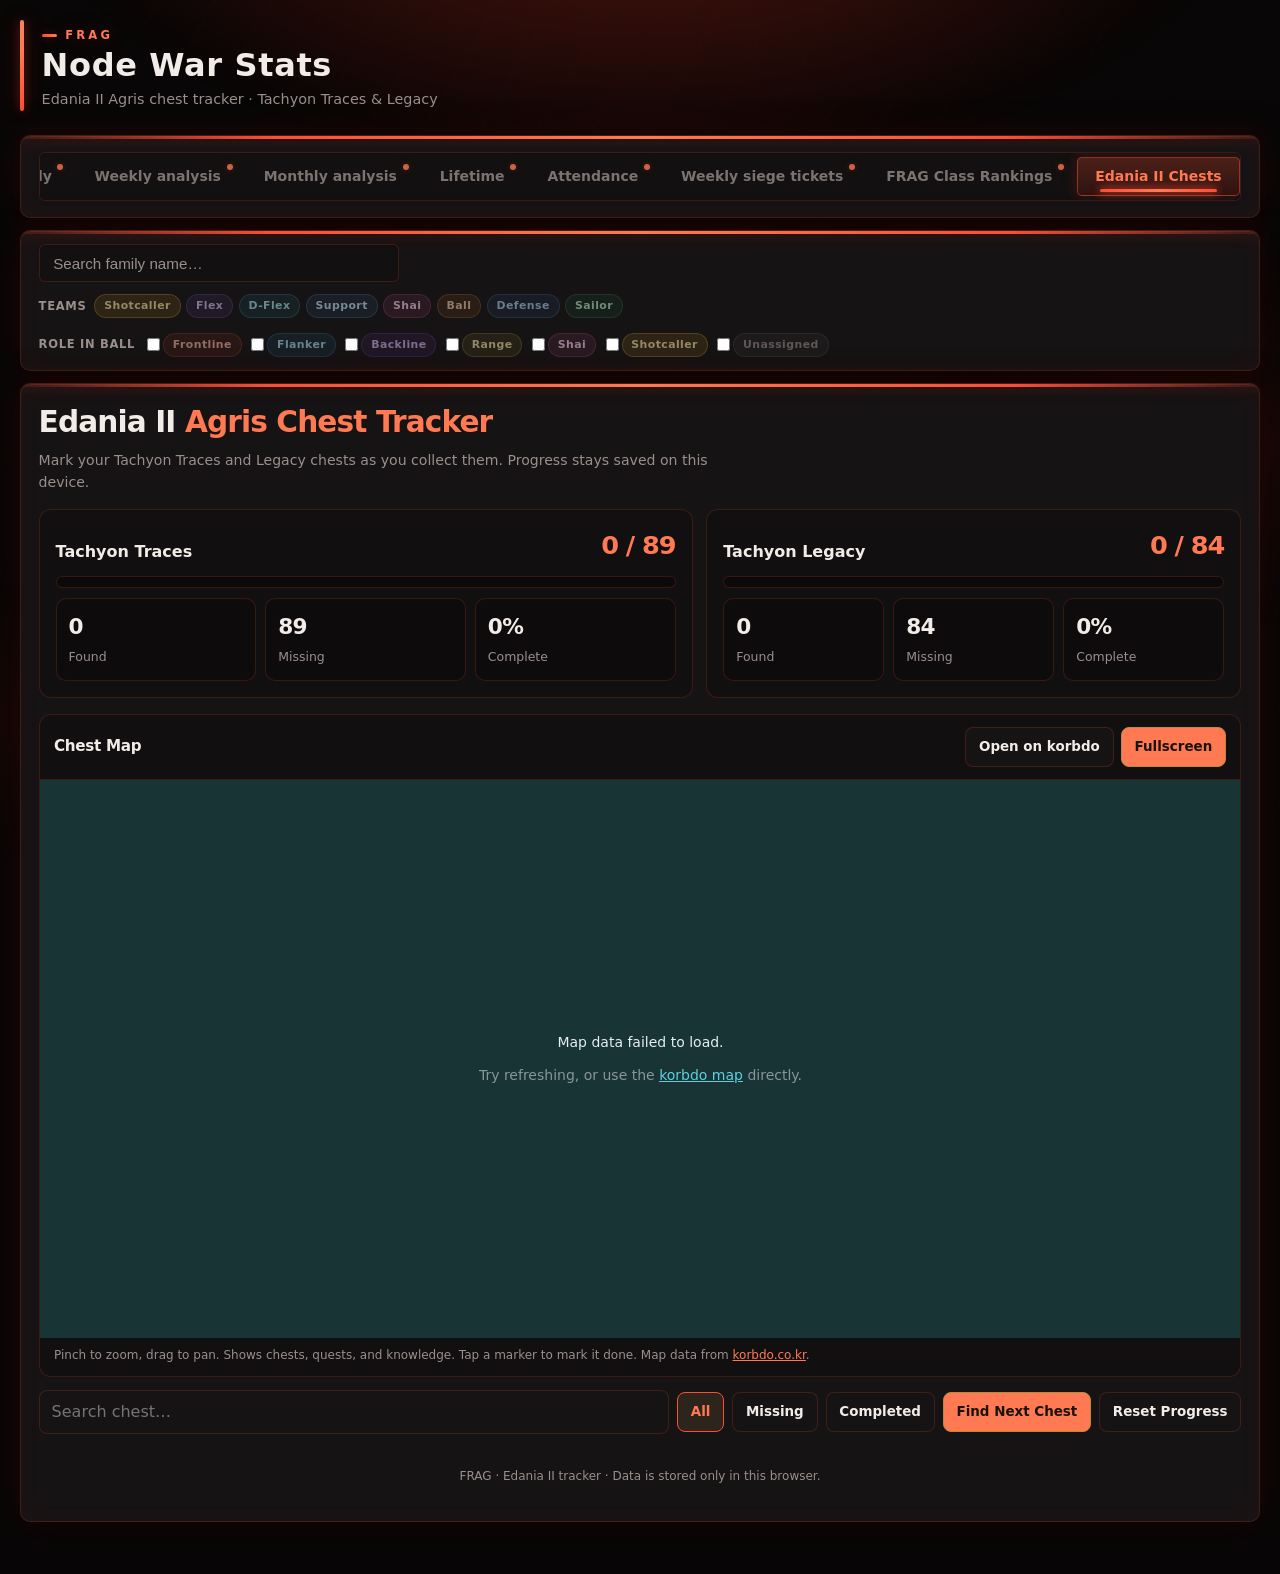
<file: index.html>
<!DOCTYPE html>
<html lang="en">
  <head>
    <meta charset="utf-8" />
    <meta name="viewport" content="width=device-width, initial-scale=1" />
    <title>FRAG · Node War Stats</title>
    <link rel="stylesheet" href="styles.css?v=20261004a" />
  </head>
  <body>
    <div class="bg-pattern" aria-hidden="true"></div>
    <div class="led-ambient" aria-hidden="true"></div>

    <div class="wrap">
      <header class="site-header">
        <div class="brand">
          <div class="led-bar led-bar--brand" aria-hidden="true"></div>
          <div class="brand-text">
            <p class="brand-tag"><span class="brand-tag-led" aria-hidden="true"></span>FRAG</p>
            <h1>Node War Stats</h1>
            <p class="meta" id="header-meta">Node war result</p>
            <button type="button" id="site-auth-lock" class="site-auth-lock" hidden>Lock stats</button>
          </div>
        </div>
      </header>

      <div id="site-auth-gate" class="site-auth-gate" hidden>
        <div class="site-auth-card" role="dialog" aria-modal="true" aria-labelledby="site-auth-title">
          <div class="led-bar led-bar--brand site-auth-led" aria-hidden="true"></div>
          <h2 id="site-auth-title" class="site-auth-title">Members only</h2>
          <p class="site-auth-sub">Enter the guild password to view node war stats and rankings.</p>
          <form id="site-auth-form" class="site-auth-form">
            <label class="site-auth-label" for="site-auth-input">Password</label>
            <input
              id="site-auth-input"
              class="site-auth-input"
              type="password"
              autocomplete="current-password"
              required
            />
            <label class="site-auth-remember">
              <input id="site-auth-remember" type="checkbox" />
              Remember on this device
            </label>
            <p id="site-auth-error" class="site-auth-error" hidden>Incorrect password. Try again.</p>
            <div class="site-auth-actions">
              <button type="submit" class="site-auth-btn site-auth-btn--primary">Unlock stats</button>
              <button type="button" class="site-auth-btn" id="site-auth-back">Back to chest tracker</button>
            </div>
          </form>
        </div>
      </div>

      <section class="panel panel--controls" aria-label="View and period">
        <div class="tabs" role="tablist" aria-label="View mode">
          <button type="button" class="tab tab--active" data-view="daily" role="tab" aria-selected="true">
            Daily
          </button>
          <button type="button" class="tab" data-view="weekly" role="tab" aria-selected="false">
            Weekly
          </button>
          <button type="button" class="tab" data-view="monthly" role="tab" aria-selected="false">
            Monthly
          </button>
          <button type="button" class="tab" data-view="weekly-analysis" role="tab" aria-selected="false">
            Weekly analysis
          </button>
          <button type="button" class="tab" data-view="monthly-analysis" role="tab" aria-selected="false">
            Monthly analysis
          </button>
          <button type="button" class="tab" data-view="lifetime" role="tab" aria-selected="false">
            Lifetime
          </button>
          <button type="button" class="tab" data-view="attendance" role="tab" aria-selected="false">
            Attendance
          </button>
          <button type="button" class="tab" data-view="siege-tickets" role="tab" aria-selected="false">
            Weekly siege tickets
          </button>
          <button type="button" class="tab" data-view="class-rankings" role="tab" aria-selected="false">
            FRAG Class Rankings
          </button>
          <button type="button" class="tab" data-view="edania-chests" role="tab" aria-selected="false">
            Edania II Chests
          </button>
          <button type="button" class="tab" data-view="bingo-book" role="tab" aria-selected="false">
            Bingo Book
          </button>
        </div>

        <div id="scope-row" class="scope-row">
          <div id="date-field" class="field">
            <label for="date-select">War date</label>
            <select id="date-select"></select>
          </div>
          <div id="week-field" class="field" hidden>
            <label for="week-select">Week (Sun–Sat)</label>
            <select id="week-select"></select>
          </div>
          <div id="month-field" class="field" hidden>
            <label for="month-select">Month</label>
            <select id="month-select"></select>
          </div>
        </div>
      </section>

      <section id="toolbar-panel" class="panel panel--toolbar" aria-label="Filters">
        <label class="search" for="search">
          <span class="visually-hidden">Filter by family name</span>
          <input
            type="search"
            id="search"
            placeholder="Search family name…"
            autocomplete="off"
          />
        </label>
        <span id="count" class="count"></span>
        <div id="team-filters" class="team-filters" role="group" aria-label="Filter by team"></div>
        <div id="ball-role-filters" class="team-filters ball-role-filters" role="group" aria-label="Filter by Role in Ball"></div>
      </section>

      <div id="attendance-panel" class="attendance-panel panel" hidden></div>

      <section id="mvp-section" class="mvp-section panel" hidden aria-label="Monthly MVP awards">
        <div class="mvp-dual">
          <article class="mvp-pane mvp-pane--combat" aria-labelledby="mvp-heading">
            <div class="mvp-head">
              <h2 id="mvp-heading" class="mvp-title">Monthly MVP</h2>
            </div>
            <div class="mvp-winner" id="mvp-winner"></div>
            <dl id="mvp-breakdown" class="mvp-breakdown"></dl>
            <ol id="mvp-leaderboard" class="mvp-leaderboard" aria-label="MVP score rankings"></ol>
          </article>

          <article class="mvp-pane mvp-pane--healer" aria-labelledby="healer-mvp-heading">
            <div class="mvp-head">
              <h2 id="healer-mvp-heading" class="mvp-title">Healer MVP</h2>
            </div>
            <div class="mvp-winner" id="healer-mvp-winner"></div>
            <dl id="healer-mvp-breakdown" class="mvp-breakdown"></dl>
            <ol id="healer-mvp-leaderboard" class="mvp-leaderboard" aria-label="Healer MVP score rankings"></ol>
          </article>
        </div>
      </section>

      <section id="war-analysis-panel" class="war-analysis-section panel" hidden aria-labelledby="war-analysis-heading">
        <div class="mvp-head war-analysis-head">
          <div class="war-analysis-head-text">
            <h2 id="war-analysis-heading" class="mvp-title">War performance analysis</h2>
            <p id="war-analysis-sub" class="mvp-sub">
              MVP-weighted scores from period totals. Top half = high performers; bottom half = low performers.
            </p>
          </div>
          <button type="button" id="war-analysis-download" class="war-analysis-download">
            Download PDF
          </button>
        </div>
        <dl id="war-analysis-formula" class="mvp-breakdown"></dl>
        <p id="war-analysis-summary" class="war-analysis-summary"></p>
        <p id="war-analysis-prior-mvps" class="war-analysis-prior-mvps" hidden></p>
        <div id="war-analysis-no-shows" class="war-analysis-no-shows" hidden></div>
      </section>

      <div id="siege-tickets-panel" class="siege-tickets-panel panel" hidden aria-label="Weekly siege tickets"></div>

      <section id="class-rankings-panel" class="class-rankings-panel panel" hidden aria-label="FRAG Class Rankings">
        <div class="cr-head">
          <div class="cr-title-row">
            <h2 class="cr-title">FRAG <strong>Class Rankings</strong></h2>
            <span id="cr-credit" class="cr-credit"></span>
          </div>
          <p class="cr-sub">7 tiers · 5-star difficulty · Drag &amp; drop</p>
          <div class="cr-controls">
            <input id="cr-search" type="search" placeholder="Search class/spec…" autocomplete="off" />
            <select id="cr-mode"></select>
            <select id="cr-spec-filter">
              <option>All Specs</option>
              <option>Succession</option>
              <option>Awakening</option>
              <option>Ascension</option>
            </select>
            <button type="button" id="cr-add">+ Add Spec</button>
            <button type="button" id="cr-download">Download PDF</button>
            <button type="button" id="cr-import-btn">Import</button>
            <input id="cr-import" hidden type="file" accept=".json" />
          </div>
        </div>
        <section class="cr-pool-section" aria-label="All classes">
          <div class="cr-pool-head">
            <h3 class="cr-pool-title">All classes</h3>
            <p class="cr-pool-sub">Drag specs into a tier below · scroll to browse</p>
            <span id="cr-pool-count" class="cr-pool-count"></span>
          </div>
          <div id="cr-pool" class="cr-pool" data-tier="Unranked"></div>
        </section>
        <div id="cr-board" class="cr-board"></div>

        <div id="cr-modal" class="cr-modal" aria-hidden="true">
          <div id="cr-modal-backdrop" class="cr-modal-backdrop"></div>
          <div class="cr-modal-box" role="dialog" aria-modal="true" aria-labelledby="cr-modal-title">
            <h2 id="cr-modal-title">Edit Spec</h2>
            <div class="cr-modal-grid">
              <label>Class<input id="cr-fc" /></label>
              <label>Spec
                <select id="cr-fs"></select>
              </label>
            </div>
            <label>Official image URL (optional)
              <input id="cr-fi" placeholder="Direct official image URL" />
            </label>
            <p class="cr-modal-note">The card will use a generated placeholder until a direct artwork URL is supplied. Official class-page links are included on every card.</p>
            <div class="cr-modal-grid">
              <label>Mode
                <select id="cr-fm"></select>
              </label>
              <label>Difficulty 0–5<input id="cr-fd" type="number" min="0" max="5" /></label>
            </div>
            <label>Roles<input id="cr-fr" placeholder="Frontline, Flex, Defense, Cannon" /></label>
            <label>Notes<textarea id="cr-fn" rows="3"></textarea></label>
            <h3>Performance scores</h3>
            <div id="cr-scores" class="cr-modal-grid"></div>
            <div class="cr-modal-actions">
              <button type="button" class="cr-btn-primary" id="cr-save">Save</button>
              <button type="button" class="cr-btn-secondary" id="cr-cancel">Cancel</button>
            </div>
          </div>
        </div>
      </section>

      <section id="edania-chests-panel" class="edania-chests-panel panel" hidden aria-label="Edania II chest tracker">
        <div class="ect-head">
          <h2 class="ect-title">Edania II <strong>Agris Chest Tracker</strong></h2>
          <p class="ect-sub">Mark your Tachyon Traces and Legacy chests as you collect them. Progress stays saved on this device.</p>
        </div>
        <section class="ect-dashboard" aria-label="Collection progress">
          <div class="ect-panel">
            <div class="ect-progress-label">
              <span>Tachyon Traces</span>
              <strong id="ect-trace-progress">0 / 89</strong>
            </div>
            <div class="ect-bar"><div class="ect-fill ect-fill--trace" id="ect-trace-fill"></div></div>
            <div class="ect-statgrid ect-statgrid--compact">
              <div class="ect-stat"><b id="ect-trace-found">0</b><small>Found</small></div>
              <div class="ect-stat"><b id="ect-trace-missing">89</b><small>Missing</small></div>
              <div class="ect-stat"><b id="ect-trace-percent">0%</b><small>Complete</small></div>
            </div>
          </div>
          <div class="ect-panel">
            <div class="ect-progress-label">
              <span>Tachyon Legacy</span>
              <strong id="ect-legacy-progress">0 / 84</strong>
            </div>
            <div class="ect-bar"><div class="ect-fill ect-fill--legacy" id="ect-legacy-fill"></div></div>
            <div class="ect-statgrid ect-statgrid--compact">
              <div class="ect-stat"><b id="ect-legacy-found">0</b><small>Found</small></div>
              <div class="ect-stat"><b id="ect-legacy-missing">84</b><small>Missing</small></div>
              <div class="ect-stat"><b id="ect-legacy-percent">0%</b><small>Complete</small></div>
            </div>
          </div>
        </section>
        <section class="ect-map-wrap" aria-label="Edania II chest map">
          <div class="ect-map-head">
            <h3 class="ect-map-title">Chest Map</h3>
            <div class="ect-map-actions">
              <a class="ect-btn" href="https://www.korbdo.co.kr/#tachyon" target="_blank" rel="noopener">Open on korbdo</a>
              <button type="button" class="ect-btn ect-btn--gold" id="ect-map-fullscreen">Fullscreen</button>
            </div>
          </div>
          <iframe
            id="ect-map-frame"
            class="ect-map-frame"
            title="Edania II chest map"
            src="edania-map.html?v=20260920c"
            allow="fullscreen"
            referrerpolicy="no-referrer-when-downgrade"
          ></iframe>
          <p class="ect-map-note">Pinch to zoom, drag to pan. Shows chests, quests, and knowledge. Tap a marker to mark it done. Map data from <a href="https://www.korbdo.co.kr/#tachyon" target="_blank" rel="noopener">korbdo.co.kr</a>.</p>
        </section>
        <div class="ect-controls">
          <input id="ect-search" type="search" placeholder="Search chest…" autocomplete="off" />
          <button type="button" class="ect-btn ect-filter ect-filter--active" data-filter="all">All</button>
          <button type="button" class="ect-btn ect-filter" data-filter="missing">Missing</button>
          <button type="button" class="ect-btn ect-filter" data-filter="done">Completed</button>
          <button type="button" class="ect-btn ect-btn--gold" id="ect-next">Find Next Chest</button>
          <button type="button" class="ect-btn" id="ect-reset">Reset Progress</button>
        </div>
        <section id="ect-cards" class="ect-cards" aria-label="Chest cards"></section>
        <p class="ect-foot">FRAG · Edania II tracker · Data is stored only in this browser.</p>
      </section>

      <section id="bingo-book-panel" class="bingo-book-panel panel" hidden aria-label="FRAG Bingo Book blacklist ledger"></section>

      <div id="stats-table-panel" class="table-scroll panel panel--table" role="region" aria-label="Node war statistics table">
        <table>
          <thead>
            <tr id="thead"></tr>
          </thead>
          <tbody id="tbody"></tbody>
          <tfoot id="tfoot"></tfoot>
        </table>
      </div>
    </div>

    <script src="site-auth.js?v=20260903c"></script>
    <script src="guild.js?v=20260920c"></script>
    <script src="data.js"></script>
    <script src="siege-tickets.js"></script>
    <script src="class-rankings-data.js"></script>
    <script src="class-rankings.js?v=20260826a"></script>
    <script src="edania-chests.js?v=20260902j"></script>
    <script src="bingo-book-data.js"></script>
    <script src="bingo-book.js?v=20260916a"></script>
    <script src="app.js?v=20261004a"></script>
  </body>
</html>
</file>
<file: styles.css>
:root {
  --bg: #080606;
  --bg-elevated: #121010;
  --surface: #161314;
  --surface-hover: #1e1919;
  --border: rgba(255, 80, 50, 0.18);
  --border-strong: rgba(255, 90, 55, 0.45);
  --text: #f2ece8;
  --muted: #9a8f8c;
  --accent: #ff4d35;
  --accent-bright: #ff7a52;
  --accent-glow: rgba(255, 70, 40, 0.35);
  --accent-dim: rgba(255, 60, 40, 0.12);
  --accent-dim-strong: rgba(255, 60, 40, 0.22);
  --thead-bg: #1a1414;
  --sticky-col-body: #161314;
  --sticky-col-body-alt: #191515;
  --sticky-col-hover: #221a1a;
  --font: "Segoe UI", system-ui, -apple-system, BlinkMacSystemFont, sans-serif;
  --mono: ui-monospace, "SF Mono", "Cascadia Code", Menlo, monospace;
  --radius: 10px;
  --radius-sm: 6px;
  --shadow: 0 12px 40px rgba(0, 0, 0, 0.55);
  --shadow-glow: 0 0 32px rgba(255, 50, 30, 0.12);
  --led-bar-pulse: 2.4s;
}

@keyframes led-bar-pulse {
  0%,
  100% {
    opacity: 0.5;
    box-shadow:
      0 0 6px rgba(255, 50, 30, 0.25),
      0 0 14px rgba(255, 50, 30, 0.12);
  }
  50% {
    opacity: 1;
    box-shadow:
      0 0 4px #fff,
      0 0 12px var(--accent-bright),
      0 0 22px var(--accent),
      0 0 36px var(--accent-glow);
  }
}

@keyframes ambient-pulse {
  0%,
  100% {
    opacity: 0.35;
  }
  50% {
    opacity: 0.65;
  }
}


*,
*::before,
*::after {
  box-sizing: border-box;
}

body {
  margin: 0;
  min-height: 100vh;
  font-family: var(--font);
  background: var(--bg);
  color: var(--text);
  line-height: 1.5;
  -webkit-font-smoothing: antialiased;
}

.visually-hidden {
  position: absolute;
  width: 1px;
  height: 1px;
  padding: 0;
  margin: -1px;
  overflow: hidden;
  clip: rect(0, 0, 0, 0);
  white-space: nowrap;
  border: 0;
}

.bg-pattern {
  position: fixed;
  inset: 0;
  pointer-events: none;
  z-index: 0;
  background:
    radial-gradient(ellipse 80% 50% at 50% -10%, rgba(255, 55, 30, 0.14) 0%, transparent 55%),
    radial-gradient(ellipse 60% 40% at 100% 50%, rgba(255, 40, 20, 0.06) 0%, transparent 50%),
    radial-gradient(ellipse 50% 35% at 0% 80%, rgba(255, 50, 30, 0.05) 0%, transparent 45%),
    repeating-linear-gradient(
      -60deg,
      transparent,
      transparent 48px,
      rgba(255, 60, 40, 0.02) 48px,
      rgba(255, 60, 40, 0.02) 49px
    );
}

.bg-pattern::after {
  content: "";
  position: absolute;
  inset: 0;
  opacity: 0.35;
  background-image: url("data:image/svg+xml,%3Csvg xmlns='http://www.w3.org/2000/svg' width='24' height='24'%3E%3Cpath fill='%23ff4020' fill-opacity='0.15' d='M12 2v4M12 18v4M2 12h4M18 12h4'/%3E%3C/svg%3E");
  background-size: 48px 48px;
}

.led-ambient {
  position: fixed;
  inset: -20%;
  pointer-events: none;
  z-index: 0;
  background: radial-gradient(
    ellipse 55% 45% at 50% 0%,
    rgba(255, 55, 35, 0.18) 0%,
    transparent 65%
  );
  animation: ambient-pulse 5s ease-in-out infinite;
}

/* LED bars */
.led-bar {
  display: block;
  flex-shrink: 0;
  border-radius: 2px;
  background: linear-gradient(
    180deg,
    rgba(255, 140, 100, 0.95) 0%,
    var(--accent-bright) 35%,
    var(--accent) 100%
  );
  box-shadow:
    0 0 10px var(--accent-glow),
    0 0 20px rgba(255, 50, 30, 0.35);
  animation: led-bar-pulse var(--led-bar-pulse) ease-in-out infinite;
  will-change: opacity, box-shadow;
}

.led-bar--brand {
  width: 4px;
  align-self: stretch;
  min-height: 4.25rem;
}

.wrap {
  position: relative;
  z-index: 1;
  max-width: 1320px;
  margin: 0 auto;
  padding: 1.25rem 1.25rem 2.5rem;
}

/* Header */
.site-header {
  margin-bottom: 1.5rem;
}

.brand {
  display: flex;
  align-items: flex-start;
  gap: 1.1rem;
}

.brand-text {
  min-width: 0;
}

.brand-tag {
  display: inline-flex;
  align-items: center;
  gap: 0.5rem;
  margin: 0;
  font-size: 0.72rem;
  font-weight: 800;
  letter-spacing: 0.28em;
  text-transform: uppercase;
  color: var(--accent-bright);
  text-shadow: 0 0 20px var(--accent-glow);
}

.brand-tag-led {
  width: 1.35em;
  height: 3px;
  border-radius: 2px;
  flex-shrink: 0;
  background: linear-gradient(90deg, var(--accent), var(--accent-bright));
  box-shadow: 0 0 10px var(--accent-glow);
  animation: led-bar-pulse 2.8s ease-in-out infinite;
}

.brand-text h1 {
  margin: 0.15rem 0 0;
  font-size: clamp(1.5rem, 4vw, 2rem);
  font-weight: 700;
  letter-spacing: 0.02em;
  line-height: 1.15;
  color: var(--text);
}

.brand-text .meta {
  margin: 0.35rem 0 0;
  font-size: 0.9rem;
  color: var(--muted);
}

.site-auth-lock {
  margin-top: 0.55rem;
  padding: 0.35rem 0.7rem;
  border-radius: 6px;
  border: 1px solid var(--border);
  background: rgba(0, 0, 0, 0.2);
  color: var(--muted);
  font: inherit;
  font-size: 0.78rem;
  font-weight: 600;
  cursor: pointer;
}

.site-auth-lock:hover {
  color: var(--text);
  border-color: var(--border-strong);
}

body.site-auth-open {
  overflow: hidden;
}

.site-auth-gate {
  position: fixed;
  inset: 0;
  z-index: 1200;
  display: grid;
  place-items: center;
  padding: 1.25rem;
  background: rgba(4, 3, 3, 0.82);
  backdrop-filter: blur(6px);
}

.site-auth-gate[hidden] {
  display: none !important;
}

.site-auth-card {
  width: min(100%, 420px);
  background: var(--surface);
  border: 1px solid var(--border-strong);
  border-radius: var(--radius);
  box-shadow: var(--shadow), var(--shadow-glow);
  padding: 1.25rem 1.35rem 1.35rem;
}

.site-auth-led {
  margin: -1.25rem -1.35rem 1rem;
  width: calc(100% + 2.7rem);
  height: 3px;
  border-radius: var(--radius) var(--radius) 0 0;
}

.site-auth-title {
  margin: 0;
  font-size: 1.35rem;
  letter-spacing: -0.02em;
}

.site-auth-sub {
  margin: 0.45rem 0 1rem;
  color: var(--muted);
  font-size: 0.9rem;
}

.site-auth-form {
  display: grid;
  gap: 0.65rem;
}

.site-auth-label {
  font-size: 0.82rem;
  font-weight: 700;
  color: var(--muted);
}

.site-auth-input {
  width: 100%;
  padding: 0.65rem 0.75rem;
  border-radius: 8px;
  border: 1px solid var(--border);
  background: rgba(0, 0, 0, 0.25);
  color: var(--text);
  font: inherit;
}

.site-auth-input:focus {
  outline: none;
  border-color: var(--border-strong);
  box-shadow: 0 0 0 2px var(--accent-dim);
}

.site-auth-remember {
  display: flex;
  align-items: center;
  gap: 0.45rem;
  font-size: 0.82rem;
  color: var(--muted);
}

.site-auth-error {
  margin: 0;
  color: #ff8f8f;
  font-size: 0.82rem;
}

.site-auth-actions {
  display: grid;
  gap: 0.5rem;
  margin-top: 0.25rem;
}

.site-auth-btn {
  width: 100%;
  padding: 0.65rem 0.85rem;
  border-radius: 8px;
  border: 1px solid var(--border);
  background: rgba(0, 0, 0, 0.2);
  color: var(--text);
  font: inherit;
  font-size: 0.88rem;
  font-weight: 700;
  cursor: pointer;
}

.site-auth-btn:hover {
  border-color: var(--border-strong);
}

.site-auth-btn--primary {
  border-color: var(--border-strong);
  background: linear-gradient(180deg, rgba(255, 80, 50, 0.28), rgba(255, 50, 30, 0.14));
  color: var(--accent-bright);
}

/* Panels */
.panel {
  position: relative;
  overflow: hidden;
  background: var(--surface);
  border: 1px solid var(--border);
  border-radius: var(--radius);
  box-shadow: var(--shadow), var(--shadow-glow);
}

.panel::before {
  content: "";
  position: absolute;
  top: 0;
  left: 0;
  right: 0;
  height: 3px;
  pointer-events: none;
  z-index: 2;
  border-radius: var(--radius) var(--radius) 0 0;
  background: linear-gradient(
    90deg,
    rgba(255, 60, 40, 0.15) 0%,
    var(--accent) 20%,
    var(--accent-bright) 50%,
    var(--accent) 80%,
    rgba(255, 60, 40, 0.15) 100%
  );
  box-shadow: 0 0 14px rgba(255, 50, 30, 0.35);
  animation: led-bar-pulse 2.2s ease-in-out infinite;
}

.panel::after {
  content: "";
  position: absolute;
  inset: 0;
  pointer-events: none;
  z-index: 1;
  border-radius: inherit;
  box-shadow:
    inset 0 1px 0 rgba(255, 120, 80, 0.12),
    inset 0 0 24px rgba(255, 50, 30, 0.04);
  animation: ambient-pulse 4s ease-in-out infinite;
}

.panel--controls {
  display: flex;
  flex-direction: column;
  gap: 1rem;
  padding: 1rem 1.1rem;
  margin-bottom: 0.75rem;
  min-width: 0;
}

.panel--toolbar {
  display: flex;
  flex-wrap: wrap;
  align-items: center;
  gap: 0.75rem 1rem;
  padding: 0.85rem 1.1rem;
  margin-bottom: 0.75rem;
}

.panel--table {
  padding: 0;
  overflow: hidden;
}

/* Tabs */
.tabs {
  display: flex;
  flex-wrap: nowrap;
  gap: 0.35rem;
  padding: 0.25rem;
  background: var(--bg-elevated);
  border-radius: var(--radius-sm);
  border: 1px solid var(--border);
  max-width: 100%;
  overflow-x: auto;
  overflow-y: hidden;
  -webkit-overflow-scrolling: touch;
  scrollbar-width: thin;
  scrollbar-color: rgba(255, 122, 82, 0.45) transparent;
}

.tabs::-webkit-scrollbar {
  height: 6px;
}

.tabs::-webkit-scrollbar-thumb {
  background: rgba(255, 122, 82, 0.45);
  border-radius: 999px;
}

.tab {
  position: relative;
  cursor: pointer;
  font: inherit;
  font-size: 0.875rem;
  font-weight: 600;
  padding: 0.5rem 1.1rem;
  border-radius: 5px;
  border: 1px solid transparent;
  background: transparent;
  color: var(--muted);
  transition: color 0.15s, background 0.15s, border-color 0.15s, box-shadow 0.15s;
  flex: 0 0 auto;
  white-space: nowrap;
}

.tab:hover {
  color: var(--text);
  background: rgba(255, 255, 255, 0.04);
}

.tab--active {
  position: relative;
  background: linear-gradient(180deg, rgba(255, 80, 50, 0.25) 0%, rgba(255, 50, 30, 0.12) 100%);
  border-color: var(--border-strong);
  color: var(--accent-bright);
  box-shadow: 0 0 16px rgba(255, 55, 35, 0.2);
}

.tab--active::after {
  content: "";
  position: absolute;
  bottom: 3px;
  left: 14%;
  right: 14%;
  height: 3px;
  border-radius: 2px;
  background: linear-gradient(90deg, var(--accent), var(--accent-bright), var(--accent));
  box-shadow: 0 0 8px var(--accent), 0 0 14px var(--accent-glow);
  animation: led-bar-pulse 1.8s ease-in-out infinite;
}

.tab--pending {
  border-color: rgba(255, 122, 82, 0.35);
  color: var(--accent-bright);
}

.tab--locked {
  opacity: 0.78;
}

.tab--locked::after {
  content: "";
  position: absolute;
  top: 6px;
  right: 6px;
  width: 6px;
  height: 6px;
  border-radius: 50%;
  background: var(--accent-bright);
  box-shadow: 0 0 6px var(--accent-glow);
}

.scope-row {
  display: flex;
  flex-wrap: wrap;
  gap: 1rem;
  align-items: flex-end;
}

.scope-row[hidden] {
  display: none !important;
}

.field {
  display: flex;
  flex-direction: column;
  gap: 0.35rem;
  flex: 1 1 200px;
  max-width: 320px;
}

.field[hidden] {
  display: none !important;
}

.field label {
  font-size: 0.7rem;
  font-weight: 700;
  text-transform: uppercase;
  letter-spacing: 0.08em;
  color: var(--muted);
}

.field select {
  width: 100%;
  padding: 0.6rem 0.75rem;
  border: 1px solid var(--border);
  border-radius: var(--radius-sm);
  background: var(--bg-elevated);
  color: var(--text);
  font-size: 0.95rem;
  cursor: pointer;
  transition: border-color 0.15s, box-shadow 0.15s;
}

.field select:hover {
  border-color: var(--border-strong);
}

.field select:focus {
  outline: none;
  border-color: var(--accent);
  box-shadow: 0 0 0 3px var(--accent-dim);
}

.field--scope-inactive label {
  opacity: 0.5;
}

.field:not(.field--scope-inactive) label {
  color: var(--accent);
}

/* Toolbar */
.search {
  flex: 1 1 200px;
  min-width: 0;
  max-width: 360px;
}

.search input {
  width: 100%;
  padding: 0.6rem 0.85rem;
  border: 1px solid var(--border);
  border-radius: var(--radius-sm);
  background: var(--bg-elevated);
  color: var(--text);
  font-size: 0.95rem;
  transition: border-color 0.15s, box-shadow 0.15s;
}

.search input::placeholder {
  color: var(--muted);
}

.search input:focus {
  outline: none;
  border-color: var(--accent);
  box-shadow: 0 0 0 3px var(--accent-dim);
}

.guild-only-toggle {
  display: flex;
  align-items: center;
  gap: 0.5rem;
  font-size: 0.875rem;
  font-weight: 500;
  color: var(--muted);
  cursor: pointer;
  user-select: none;
  white-space: nowrap;
}

.guild-only-toggle input {
  width: 1rem;
  height: 1rem;
  accent-color: var(--accent);
}

.guild-only-toggle:hover {
  color: var(--text);
}

.count {
  margin-left: auto;
  font-size: 0.85rem;
  font-weight: 500;
  color: var(--muted);
  font-variant-numeric: tabular-nums;
}

/* Attendance */
.attendance-panel {
  padding: 0.85rem 1.1rem;
  margin-bottom: 0.75rem;
  font-size: 0.88rem;
}

.attendance-panel[hidden] {
  display: none !important;
}

.attendance-summary {
  margin: 0;
  color: var(--text);
}

.attendance-teams {
  display: flex;
  flex-wrap: wrap;
  gap: 0.65rem 1rem;
  margin: 0.55rem 0 0;
  color: var(--muted);
}

.attendance-team-stat strong {
  color: var(--accent-bright);
  font-weight: 600;
}

.attendance-guests {
  color: var(--muted);
}

.attendance-all {
  margin: 0.5rem 0 0;
  color: var(--muted);
}

.attendance-missing {
  margin-top: 0.5rem;
}

.attendance-missing summary {
  cursor: pointer;
  color: var(--accent-bright);
  font-weight: 600;
}

.attendance-missing-list {
  margin: 0.45rem 0 0;
  color: var(--muted);
  line-height: 1.5;
}

.attendance-missing-team {
  margin: 0.35rem 0 0;
}

.attendance-missing-team:first-child {
  margin-top: 0;
}

.attendance-missing-team strong {
  color: var(--accent-bright);
}

/* Weekly siege tickets */
.siege-tickets-panel {
  padding: 1rem 1.15rem 1.1rem;
  margin-bottom: 0.75rem;
  font-size: 0.9rem;
}

.siege-tickets-panel[hidden] {
  display: none !important;
}

.siege-head {
  margin-bottom: 1rem;
}

.siege-title {
  margin: 0;
  font-size: 1.05rem;
  font-weight: 700;
  color: var(--text);
}

.siege-sub {
  margin: 0.35rem 0 0;
  color: var(--muted);
  font-size: 0.85rem;
}

.siege-block + .siege-block {
  margin-top: 1.1rem;
  padding-top: 1rem;
  border-top: 1px solid var(--border);
}

.siege-block-title {
  margin: 0 0 0.55rem;
  font-size: 0.78rem;
  font-weight: 700;
  letter-spacing: 0.06em;
  text-transform: uppercase;
  color: var(--muted);
}

.siege-alliance-grid {
  display: grid;
  grid-template-columns: repeat(3, minmax(0, 1fr));
  gap: 0.85rem;
}

@media (max-width: 960px) {
  .siege-alliance-grid {
    grid-template-columns: 1fr;
  }
}

.siege-alliance {
  padding: 0.75rem;
  border: 1px solid var(--border);
  border-radius: 8px;
  background: rgba(255, 255, 255, 0.02);
}

.siege-alliance--ours {
  border-color: rgba(212, 160, 84, 0.45);
  background: rgba(212, 160, 84, 0.06);
}

.siege-alliance--elite {
  border-color: rgba(120, 160, 220, 0.35);
  background: rgba(120, 160, 220, 0.05);
}

.siege-alliance--neutral {
  border-color: rgba(160, 170, 180, 0.35);
  background: rgba(160, 170, 180, 0.05);
}

.siege-alliance--neutral .siege-alliance-title {
  color: #b8c2cc;
}

.siege-alliance-title {
  margin: 0 0 0.55rem;
  font-size: 0.88rem;
  font-weight: 700;
  color: var(--text);
}

.siege-alliance--ours .siege-alliance-title {
  color: var(--accent-bright);
}

.siege-alliance-count {
  display: inline-flex;
  align-items: center;
  justify-content: center;
  min-width: 1.35rem;
  padding: 0.05rem 0.4rem;
  margin-left: 0.25rem;
  border-radius: 999px;
  font-size: 0.72rem;
  font-weight: 700;
  color: var(--muted);
  background: rgba(255, 255, 255, 0.06);
}

.siege-day-group + .siege-day-group {
  margin-top: 0.45rem;
}

.siege-day-group-label {
  display: block;
  margin-bottom: 0.25rem;
  font-size: 0.72rem;
  font-weight: 700;
  letter-spacing: 0.05em;
  text-transform: uppercase;
  color: var(--muted);
}

.siege-alliance--ours + .siege-empty,
.siege-alliance--elite + .siege-empty {
  margin-top: 0;
}

.siege-ticket-list {
  list-style: none;
  margin: 0;
  padding: 0;
  display: flex;
  flex-direction: column;
  gap: 0.45rem;
}

.siege-ticket {
  display: flex;
  align-items: baseline;
  justify-content: space-between;
  gap: 1rem;
  padding: 0.55rem 0.75rem;
  border: 1px solid var(--border);
  border-radius: 6px;
  background: rgba(255, 255, 255, 0.02);
}

.siege-ticket--frag {
  border-color: var(--accent);
  background: rgba(212, 160, 84, 0.08);
}

.siege-ticket--castle {
  border-color: rgba(180, 140, 255, 0.45);
  background: rgba(180, 140, 255, 0.08);
}

.siege-ticket--castle .siege-ticket-meta {
  color: rgba(200, 170, 255, 0.85);
}

.siege-ticket-guild {
  font-weight: 700;
  color: var(--accent-bright);
}

.siege-ticket-meta {
  color: var(--muted);
  font-size: 0.82rem;
  white-space: nowrap;
}

.siege-daily-log {
  list-style: none;
  margin: 0;
  padding: 0;
  display: flex;
  flex-direction: column;
  gap: 0.65rem;
}

.siege-day-date {
  display: block;
  font-weight: 600;
  color: var(--text);
  margin-bottom: 0.3rem;
}

.siege-day-winners {
  display: flex;
  flex-wrap: wrap;
  gap: 0.4rem;
}

.siege-winner {
  display: inline-flex;
  align-items: center;
  gap: 0.25rem;
  padding: 0.2rem 0.55rem;
  border-radius: 999px;
  border: 1px solid var(--border);
  background: rgba(255, 255, 255, 0.03);
  font-size: 0.84rem;
}

.siege-winner--new {
  border-color: var(--accent);
  color: var(--accent-bright);
}

.siege-winner--repeat {
  opacity: 0.65;
}

.siege-winner-note {
  font-style: normal;
  font-size: 0.72rem;
  font-weight: 600;
  text-transform: uppercase;
  letter-spacing: 0.04em;
  color: var(--muted);
}

.siege-winner--new .siege-winner-note {
  color: var(--accent-bright);
}

.siege-empty {
  margin: 0;
  color: var(--muted);
}

.siege-empty--sub {
  font-size: 0.85rem;
}

/* MVP */
.mvp-section {
  padding: 1.15rem 1.15rem 1rem;
  margin-bottom: 0.75rem;
  border-color: var(--border-strong);
  background: linear-gradient(160deg, var(--surface) 0%, #140f0f 100%);
}

.mvp-section[hidden] {
  display: none !important;
}

.mvp-head {
  margin-bottom: 1rem;
}

.mvp-title {
  margin: 0;
  font-size: 1rem;
  font-weight: 700;
  letter-spacing: 0.06em;
  text-transform: uppercase;
  color: var(--accent-bright);
}

.mvp-sub {
  margin: 0.4rem 0 0;
  font-size: 0.82rem;
  color: var(--muted);
  max-width: 48ch;
}

.mvp-winner {
  text-align: center;
  padding: 1.1rem 0.85rem;
  margin-bottom: 1rem;
  border-radius: var(--radius-sm);
  background: var(--accent-dim);
  border: 1px solid var(--border-strong);
  box-shadow: inset 0 0 24px rgba(255, 50, 30, 0.08);
}

.mvp-winner-label {
  margin: 0;
  font-size: 0.68rem;
  font-weight: 800;
  text-transform: uppercase;
  letter-spacing: 0.14em;
  color: var(--accent);
}

.mvp-winner-name {
  margin: 0.2rem 0 0;
  font-size: clamp(1.35rem, 4vw, 1.75rem);
  font-weight: 800;
  letter-spacing: 0.02em;
  text-shadow: 0 0 24px var(--accent-glow);
}

.mvp-winner-score {
  margin: 0.35rem 0 0;
  font-size: 1rem;
  font-variant-numeric: tabular-nums;
  font-family: var(--mono);
  color: var(--accent-bright);
}

.mvp-breakdown {
  display: grid;
  grid-template-columns: repeat(auto-fill, minmax(130px, 1fr));
  gap: 0.45rem 0.65rem;
  margin: 0 0 1rem;
  padding: 0;
}

.mvp-breakdown > div {
  margin: 0;
  padding: 0.5rem 0.6rem;
  border-radius: var(--radius-sm);
  background: var(--bg-elevated);
  border: 1px solid var(--border);
}

.mvp-breakdown dt {
  margin: 0;
  font-size: 0.65rem;
  font-weight: 700;
  text-transform: uppercase;
  letter-spacing: 0.05em;
  color: var(--muted);
}

.mvp-breakdown dd {
  margin: 0.15rem 0 0;
  font-size: 0.85rem;
  font-variant-numeric: tabular-nums;
  font-family: var(--mono);
}

.mvp-breakdown dd.mvp-weight {
  font-size: 0.95rem;
  font-weight: 700;
  color: var(--accent-bright);
}

.mvp-leaderboard {
  list-style: none;
  margin: 0;
  padding: 0;
  display: flex;
  flex-direction: column;
  gap: 0.3rem;
}

.mvp-rank-item {
  display: grid;
  grid-template-columns: 2rem 1fr auto;
  align-items: center;
  gap: 0.5rem;
  padding: 0.5rem 0.65rem;
  border-radius: var(--radius-sm);
  background: var(--bg-elevated);
  border: 1px solid transparent;
  font-size: 0.88rem;
}

.mvp-rank-item--first {
  border-color: var(--border-strong);
  background: var(--accent-dim-strong);
}

.mvp-rank-num {
  font-variant-numeric: tabular-nums;
  font-family: var(--mono);
  font-weight: 600;
  color: var(--muted);
  text-align: right;
}

.mvp-rank-name {
  font-weight: 600;
  overflow: hidden;
  text-overflow: ellipsis;
  white-space: nowrap;
}

.mvp-rank-score {
  font-variant-numeric: tabular-nums;
  font-family: var(--mono);
  font-size: 0.82rem;
  color: var(--muted);
}

.mvp-rank-item--first .mvp-rank-score {
  color: var(--accent-bright);
}

/* War analysis */
.war-analysis-section {
  padding: 1.15rem 1.15rem 1rem;
  margin-bottom: 0.75rem;
  border-color: var(--border-strong);
  background: linear-gradient(160deg, var(--surface) 0%, #101418 100%);
}

.war-analysis-section[hidden] {
  display: none !important;
}

.war-analysis-head {
  display: flex;
  align-items: flex-start;
  justify-content: space-between;
  gap: 1rem;
}

.war-analysis-head-text {
  min-width: 0;
  flex: 1;
}

.war-analysis-download {
  flex-shrink: 0;
  margin-top: 0.1rem;
  padding: 0.45rem 0.85rem;
  border: 1px solid var(--border-strong);
  border-radius: 6px;
  background: rgba(255, 50, 30, 0.1);
  color: var(--accent-bright);
  font: inherit;
  font-size: 0.78rem;
  font-weight: 700;
  letter-spacing: 0.04em;
  text-transform: uppercase;
  cursor: pointer;
}

.war-analysis-download:hover:not(:disabled) {
  background: rgba(255, 50, 30, 0.18);
  border-color: var(--accent);
}

.war-analysis-download:disabled {
  opacity: 0.55;
  cursor: wait;
}

.war-analysis-summary {
  margin: 0;
  font-size: 0.88rem;
  color: var(--muted);
}

.war-analysis-summary strong {
  color: var(--accent-bright);
}

.war-analysis-prior-mvps {
  margin: 0.35rem 0 0;
  font-size: 0.92rem;
  color: var(--muted);
  line-height: 1.45;
}

.war-analysis-prior-mvps strong {
  color: var(--accent-bright);
}

.war-analysis-no-shows {
  margin: 0.75rem 0 0;
  padding: 0.75rem 0.85rem;
  border: 1px solid var(--border);
  border-radius: 8px;
  background: rgba(120, 120, 130, 0.08);
}

.war-analysis-no-shows[hidden] {
  display: none !important;
}

.war-analysis-no-shows-title {
  margin: 0 0 0.45rem;
  font-size: 0.72rem;
  font-weight: 800;
  letter-spacing: 0.1em;
  text-transform: uppercase;
  color: var(--muted);
}

.war-analysis-no-shows-note {
  margin: 0 0 0.55rem;
  font-size: 0.8rem;
  color: var(--muted);
}

.war-analysis-no-shows-list {
  display: flex;
  flex-wrap: wrap;
  gap: 0.4rem 0.7rem;
  margin: 0;
  padding: 0;
  list-style: none;
}

.war-analysis-no-shows-list li {
  font-size: 0.88rem;
  color: var(--text);
}

.war-analysis-no-shows-class {
  color: var(--muted);
  font-size: 0.78rem;
}

tbody tr.analysis-group-header td {
  padding: 0.55rem 0.65rem;
  font-size: 0.68rem;
  font-weight: 800;
  letter-spacing: 0.1em;
  text-transform: uppercase;
  color: var(--accent);
  background: rgba(255, 50, 30, 0.06);
  border-top: 1px solid var(--border-strong);
  border-bottom: 1px solid var(--border);
}

tbody tr.analysis-group-header--low td {
  color: var(--muted);
  background: rgba(120, 120, 130, 0.08);
}

tbody tr.row--high-performer td:first-child {
  box-shadow: inset 3px 0 0 var(--accent);
}

tbody tr.row--low-performer td:first-child {
  box-shadow: inset 3px 0 0 rgba(140, 145, 155, 0.55);
}

td.pct {
  font-variant-numeric: tabular-nums;
  font-family: var(--mono);
  text-align: right;
}

.mvp-dual {
  display: grid;
  grid-template-columns: repeat(2, minmax(0, 1fr));
  gap: 1.15rem;
}

.mvp-pane {
  min-width: 0;
}

.mvp-pane + .mvp-pane {
  padding-left: 1.15rem;
  border-left: 1px solid var(--border);
}

.mvp-pane--healer .mvp-title {
  color: #b8f0d0;
}

.mvp-pane--healer .mvp-winner {
  background: rgba(40, 120, 80, 0.12);
  border-color: rgba(90, 180, 130, 0.35);
  box-shadow: inset 0 0 24px rgba(90, 180, 130, 0.08);
}

.mvp-pane--healer .mvp-winner-label {
  color: #8ed4b0;
}

.mvp-pane--healer .mvp-winner-score,
.mvp-pane--healer .mvp-breakdown dd.mvp-weight {
  color: #b8f0d0;
}

.mvp-pane--healer .mvp-breakdown {
  grid-template-columns: repeat(2, minmax(130px, auto));
  justify-content: center;
}

.mvp-pane--healer .mvp-rank-item--first {
  border-color: rgba(90, 180, 130, 0.45);
  background: rgba(40, 120, 80, 0.16);
}

.mvp-pane--healer .mvp-rank-item--first .mvp-rank-score {
  color: #b8f0d0;
}

@media (max-width: 900px) {
  .mvp-dual {
    grid-template-columns: 1fr;
    gap: 1.25rem;
  }

  .mvp-pane + .mvp-pane {
    padding-left: 0;
    padding-top: 1.25rem;
    border-left: none;
    border-top: 1px solid var(--border);
  }
}

/* Table */
.table-scroll {
  overflow: auto;
  max-height: min(68vh, calc(100vh - 12rem));
  border: none;
  border-radius: var(--radius);
  background: transparent;
  box-shadow: none;
  -webkit-overflow-scrolling: touch;
}

.panel--table .table-scroll {
  border-radius: var(--radius);
}

table {
  width: 100%;
  min-width: max-content;
  border-collapse: separate;
  border-spacing: 0;
  font-size: 0.8rem;
}

thead th {
  position: sticky;
  top: 0;
  z-index: 2;
  background: var(--thead-bg);
  border-bottom: 2px solid var(--accent);
  box-shadow: 0 2px 12px rgba(255, 50, 30, 0.15);
  padding: 0;
  vertical-align: bottom;
  white-space: nowrap;
  font-size: 0.68rem;
  text-transform: uppercase;
  letter-spacing: 0.04em;
}

thead th:first-child {
  position: sticky;
  left: 0;
  top: 0;
  z-index: 4;
  background: var(--thead-bg);
  box-shadow: 2px 0 8px rgba(0, 0, 0, 0.4);
}

thead th:not(:first-child) {
  z-index: 3;
}

.th-sort-btn {
  display: flex;
  align-items: center;
  gap: 0.35rem;
  width: 100%;
  margin: 0;
  padding: 0.7rem 0.55rem;
  border: none;
  background: transparent;
  color: var(--muted);
  font: inherit;
  font-size: inherit;
  font-weight: 700;
  text-transform: inherit;
  letter-spacing: inherit;
  cursor: pointer;
  white-space: nowrap;
  transition: color 0.12s;
}

.th-sort-btn:hover,
.th-sort-btn:focus-visible {
  color: var(--text);
}

.th-sort-btn:focus-visible {
  outline: 2px solid var(--accent);
  outline-offset: -2px;
}

.th--text .th-sort-btn {
  justify-content: flex-start;
  text-align: left;
}

.th--num .th-sort-btn {
  justify-content: flex-end;
  text-align: right;
}

thead th.th--text:first-child .th-sort-btn {
  padding-left: 0.35rem;
  min-width: 7rem;
}

.th-name-wrap {
  display: flex;
  align-items: center;
  gap: 0.35rem;
  padding: 0.45rem 0.35rem 0.45rem 0.55rem;
}

.player-include-all,
.player-include-label {
  display: inline-flex;
  align-items: center;
  flex-shrink: 0;
  cursor: pointer;
}

.player-include-content {
  display: inline-flex;
  align-items: center;
  flex-wrap: wrap;
  gap: 0.35rem;
  min-width: 0;
}

.player-include-input {
  width: 0.95rem;
  height: 0.95rem;
  margin: 0;
  accent-color: var(--accent-bright);
  cursor: pointer;
  flex-shrink: 0;
}

.player-include-label {
  gap: 0.45rem;
  width: 100%;
}

.player-include-label--off .player-include-content {
  opacity: 0.45;
}

tbody tr.row--excluded-from-avg td:not(:first-child) {
  opacity: 0.45;
}

tbody tr.row--excluded-from-avg td:first-child {
  opacity: 0.75;
}

tbody tr.row--excluded-from-avg:hover td:not(:first-child) {
  opacity: 0.55;
}

.sort-ind {
  flex-shrink: 0;
  font-size: 0.6rem;
  color: var(--accent-bright);
  line-height: 1;
  min-width: 0.7rem;
}

tbody td {
  padding: 0.52rem 0.55rem;
  border-bottom: 1px solid rgba(255, 255, 255, 0.04);
  vertical-align: middle;
  background: var(--sticky-col-body);
}

tbody tr:nth-child(even) td {
  background: var(--sticky-col-body-alt);
}

tbody td:first-child {
  position: sticky;
  left: 0;
  z-index: 1;
  padding-left: 0.55rem;
  font-weight: 600;
  color: var(--accent-bright);
  background: var(--sticky-col-body);
  box-shadow: 2px 0 8px rgba(0, 0, 0, 0.35);
}

tbody tr:nth-child(even) td:first-child {
  background: var(--sticky-col-body-alt);
}

tbody tr:hover td {
  background: var(--accent-dim);
}

tbody tr:hover td:first-child {
  background: var(--sticky-col-hover);
}

tbody td.num,
tbody td.str {
  text-align: right;
  font-variant-numeric: tabular-nums;
  font-family: var(--mono);
  font-size: 0.78rem;
  color: #d8d0cc;
}

.attendance-cell--present {
  color: var(--accent-bright);
  font-weight: 700;
}

.attendance-cell--zero {
  color: var(--muted);
  opacity: 0.55;
}

.guest-tag {
  margin-left: 0.35rem;
  padding: 0.12rem 0.4rem;
  border-radius: 4px;
  font-size: 0.62rem;
  font-weight: 700;
  text-transform: uppercase;
  letter-spacing: 0.05em;
  color: var(--muted);
  background: rgba(0, 0, 0, 0.35);
  border: 1px solid var(--border);
}

.player-name {
  margin-right: 0.35rem;
}

.player-team {
  display: inline-block;
  padding: 0.12rem 0.4rem;
  border-radius: 4px;
  font-size: 0.62rem;
  font-weight: 700;
  letter-spacing: 0.04em;
  vertical-align: middle;
  border: 1px solid transparent;
}

.player-team + .player-team {
  margin-left: 0.25rem;
}

.player-team--ball {
  color: #f5d0a8;
  background: rgba(180, 110, 40, 0.22);
  border-color: rgba(200, 140, 60, 0.35);
}

.player-team--defense {
  color: #a8d4f5;
  background: rgba(50, 100, 160, 0.22);
  border-color: rgba(80, 140, 200, 0.35);
}

.player-team--sailor {
  color: #b8f0c8;
  background: rgba(40, 120, 80, 0.22);
  border-color: rgba(70, 160, 110, 0.35);
}

.player-team--shotcaller {
  color: #ffe8a8;
  background: rgba(200, 150, 40, 0.24);
  border-color: rgba(230, 180, 60, 0.4);
}

.player-team--flex {
  color: #d8c0ff;
  background: rgba(110, 70, 170, 0.22);
  border-color: rgba(150, 100, 210, 0.35);
}

.player-team--d-flex {
  color: #a8e8f0;
  background: rgba(40, 130, 150, 0.22);
  border-color: rgba(70, 170, 190, 0.35);
}

.player-team--flag-placer {
  color: #ffb8a8;
  background: rgba(180, 70, 50, 0.22);
  border-color: rgba(220, 100, 70, 0.35);
}

.player-team--cannons {
  color: #d0d8e8;
  background: rgba(90, 100, 120, 0.24);
  border-color: rgba(130, 140, 160, 0.35);
}

.player-team--support {
  color: #c8e8ff;
  background: rgba(60, 120, 180, 0.2);
  border-color: rgba(90, 160, 220, 0.35);
}

.player-team--shai {
  color: #ffd4f0;
  background: rgba(180, 70, 130, 0.22);
  border-color: rgba(210, 100, 160, 0.35);
}

.player-team--unassigned {
  color: var(--muted);
  background: rgba(255, 255, 255, 0.06);
  border-color: rgba(255, 255, 255, 0.12);
}

.team-filters {
  flex: 1 1 100%;
  display: flex;
  flex-wrap: wrap;
  align-items: center;
  gap: 0.35rem;
}

.team-filters-label {
  font-size: 0.72rem;
  font-weight: 700;
  letter-spacing: 0.06em;
  text-transform: uppercase;
  color: var(--muted);
  margin-right: 0.15rem;
}

.team-filter {
  cursor: pointer;
  display: inline-flex;
  align-items: center;
  user-select: none;
  transition: opacity 0.15s, box-shadow 0.15s, transform 0.1s;
}

.team-filter-input {
  position: absolute;
  opacity: 0;
  width: 1px;
  height: 1px;
  pointer-events: none;
}

.team-filter > span {
  display: inline-block;
  padding: 0.18rem 0.55rem;
  border-radius: 999px;
  font-size: 0.68rem;
  font-weight: 700;
  letter-spacing: 0.04em;
  border: 1px solid transparent;
  opacity: 0.55;
}

.team-filter--active > span,
.team-filter:has(.team-filter-input:checked) > span {
  opacity: 1;
  box-shadow: 0 0 0 1px rgba(255, 255, 255, 0.08), 0 0 12px rgba(255, 60, 40, 0.15);
}

.team-filter:hover > span {
  opacity: 0.85;
}

.team-filter--ball > span {
  color: #f5d0a8;
  background: rgba(180, 110, 40, 0.22);
  border-color: rgba(200, 140, 60, 0.35);
}

.team-filter--defense > span {
  color: #a8d4f5;
  background: rgba(50, 100, 160, 0.22);
  border-color: rgba(80, 140, 200, 0.35);
}

.team-filter--sailor > span {
  color: #b8f0c8;
  background: rgba(40, 120, 80, 0.22);
  border-color: rgba(70, 160, 110, 0.35);
}

.team-filter--shotcaller > span {
  color: #ffe8a8;
  background: rgba(200, 150, 40, 0.24);
  border-color: rgba(230, 180, 60, 0.4);
}

.team-filter--flex > span {
  color: #d8c0ff;
  background: rgba(110, 70, 170, 0.22);
  border-color: rgba(150, 100, 210, 0.35);
}

.team-filter--d-flex > span {
  color: #a8e8f0;
  background: rgba(40, 130, 150, 0.22);
  border-color: rgba(70, 170, 190, 0.35);
}

.team-filter--flag-placer > span {
  color: #ffb8a8;
  background: rgba(180, 70, 50, 0.22);
  border-color: rgba(220, 100, 70, 0.35);
}

.team-filter--cannons > span {
  color: #d0d8e8;
  background: rgba(90, 100, 120, 0.24);
  border-color: rgba(130, 140, 160, 0.35);
}

.team-filter--support > span {
  color: #c8e8ff;
  background: rgba(60, 120, 180, 0.2);
  border-color: rgba(90, 160, 220, 0.35);
}

.team-filter--shai > span {
  color: #ffd4f0;
  background: rgba(180, 70, 130, 0.22);
  border-color: rgba(210, 100, 160, 0.35);
}

.team-filter--unassigned > span {
  color: var(--muted);
  background: rgba(255, 255, 255, 0.06);
  border-color: rgba(255, 255, 255, 0.12);
}

.ball-role-filters {
  margin-top: 0.15rem;
}

.team-filter--frontline > span {
  color: #f5b8a8;
  background: rgba(180, 60, 40, 0.22);
  border-color: rgba(200, 90, 60, 0.35);
}

.team-filter--flanker > span {
  color: #a8e0f5;
  background: rgba(40, 120, 160, 0.22);
  border-color: rgba(70, 150, 190, 0.35);
}

.team-filter--backline > span {
  color: #d4b8f5;
  background: rgba(100, 60, 160, 0.22);
  border-color: rgba(130, 90, 190, 0.35);
}

.team-filter--range > span {
  color: #f5e6a8;
  background: rgba(160, 140, 40, 0.22);
  border-color: rgba(190, 170, 60, 0.35);
}

.player-ball-role {
  display: inline-block;
  padding: 0.12rem 0.45rem;
  border-radius: 999px;
  font-size: 0.68rem;
  font-weight: 700;
  letter-spacing: 0.03em;
  border: 1px solid transparent;
}

.player-ball-role--frontline {
  color: #f5b8a8;
  background: rgba(180, 60, 40, 0.22);
  border-color: rgba(200, 90, 60, 0.35);
}

.player-ball-role--flanker {
  color: #a8e0f5;
  background: rgba(40, 120, 160, 0.22);
  border-color: rgba(70, 150, 190, 0.35);
}

.player-ball-role--backline {
  color: #d4b8f5;
  background: rgba(100, 60, 160, 0.22);
  border-color: rgba(130, 90, 190, 0.35);
}

.player-ball-role--range {
  color: #f5e6a8;
  background: rgba(160, 140, 40, 0.22);
  border-color: rgba(190, 170, 60, 0.35);
}

.player-ball-role--shai {
  color: #f0b8e0;
  background: rgba(160, 50, 120, 0.22);
  border-color: rgba(190, 80, 150, 0.35);
}

.player-ball-role--shotcaller {
  color: #ffe08a;
  background: rgba(180, 140, 20, 0.25);
  border-color: rgba(210, 170, 40, 0.4);
}

.team-filter-clear {
  cursor: pointer;
  font: inherit;
  font-size: 0.72rem;
  font-weight: 600;
  color: var(--muted);
  background: transparent;
  border: 1px solid var(--border);
  border-radius: 999px;
  padding: 0.18rem 0.55rem;
  margin-left: 0.15rem;
}

.team-filter-clear:hover {
  color: var(--text);
  border-color: rgba(255, 255, 255, 0.18);
}

tbody tr.row--guest td:first-child {
  color: var(--muted);
}

.stat-avg {
  color: var(--muted);
  font-size: 0.78em;
  font-weight: 500;
  white-space: nowrap;
}

tfoot td {
  padding: 0.6rem 0.55rem;
  border-top: 2px solid var(--accent);
  border-bottom: none;
  vertical-align: middle;
  background: #1c1515;
  font-weight: 600;
  font-size: 0.72rem;
  color: var(--muted);
}

tfoot td:first-child {
  position: sticky;
  left: 0;
  z-index: 1;
  padding-left: 1rem;
  font-weight: 700;
  color: var(--accent-bright);
  background: #1c1515;
  box-shadow: 2px 0 8px rgba(0, 0, 0, 0.4);
}

tfoot td.num,
tfoot td.str {
  text-align: right;
  font-variant-numeric: tabular-nums;
  font-family: var(--mono);
  font-size: 0.78rem;
}

.empty {
  text-align: center;
  padding: 2.5rem 1rem;
  color: var(--muted);
  font-size: 0.9rem;
}

@media (prefers-reduced-motion: reduce) {
  .led-bar,
  .led-ambient,
  .panel::before,
  .panel::after,
  .brand-tag-led,
  .tab--active::after {
    animation: none;
  }

  .led-bar,
  .brand-tag-led {
    opacity: 0.9;
    box-shadow: 0 0 10px var(--accent-glow);
  }
}

@media (max-width: 720px) {
  .wrap {
    padding: 1rem 0.85rem 2rem;
  }

  .brand {
    flex-direction: column;
    align-items: center;
    text-align: center;
  }

  .led-bar--brand {
    width: 100%;
    min-height: 0;
    height: 4px;
    align-self: center;
  }

  .panel--toolbar {
    flex-direction: column;
    align-items: stretch;
  }

  .search {
    max-width: none;
  }

  .count {
    margin-left: 0;
  }

  .tab {
    padding: 0.55rem 0.85rem;
    font-size: 0.82rem;
  }

  .field {
    max-width: none;
  }
}

@media (min-width: 900px) {
  .panel--controls {
    flex-direction: row;
    flex-wrap: wrap;
    align-items: flex-end;
    justify-content: space-between;
  }

  .tabs {
    flex: 0 0 auto;
  }

  .scope-row {
    flex: 1 1 auto;
    justify-content: flex-end;
  }
}

/* FRAG Class Rankings */
.class-rankings-panel[hidden] {
  display: none !important;
}

.class-rankings-panel {
  padding: 1rem 1.1rem 1.15rem;
  margin-bottom: 0.75rem;
}

.cr-head {
  margin-bottom: 1rem;
}

.cr-title-row {
  display: flex;
  flex-wrap: wrap;
  align-items: baseline;
  gap: 0.45rem 1rem;
}

.cr-title {
  margin: 0;
  font-size: clamp(1.2rem, 2.5vw, 1.65rem);
  letter-spacing: 0.02em;
}

.cr-credit {
  font-size: 0.78rem;
  color: var(--muted);
  letter-spacing: 0.03em;
  padding-left: 0.85rem;
  border-left: 1px solid rgba(255, 255, 255, 0.1);
}

.cr-credit strong {
  color: var(--accent-bright);
  font-weight: 650;
}

.cr-title strong {
  color: var(--accent-bright);
}

.cr-sub {
  margin: 0.35rem 0 0;
  color: var(--muted);
  font-size: 0.85rem;
}

.cr-controls {
  display: flex;
  flex-wrap: wrap;
  gap: 0.5rem;
  margin-top: 0.85rem;
}

.cr-controls > * {
  padding: 0.55rem 0.75rem;
  border: 1px solid var(--border);
  border-radius: 8px;
  background: var(--surface);
  color: var(--text);
  font: inherit;
  font-size: 0.88rem;
}

.cr-controls button {
  cursor: pointer;
}

.cr-controls input[type="search"] {
  min-width: 220px;
}

.cr-board {
  display: grid;
  grid-template-columns: repeat(7, minmax(170px, 1fr));
  gap: 0.65rem;
}

.cr-pool-section {
  margin-bottom: 0.85rem;
  padding: 0.75rem 0.85rem;
  border: 1px solid var(--border);
  border-radius: 12px;
  background: rgba(0, 0, 0, 0.18);
}

.cr-pool-head {
  display: flex;
  flex-wrap: wrap;
  align-items: baseline;
  gap: 0.35rem 0.75rem;
  margin-bottom: 0.55rem;
}

.cr-pool-title {
  margin: 0;
  font-size: 0.95rem;
  font-weight: 800;
  color: var(--accent-bright);
}

.cr-pool-sub {
  margin: 0;
  font-size: 0.78rem;
  color: var(--muted);
}

.cr-pool-count {
  margin-left: auto;
  font-size: 0.75rem;
  color: var(--muted);
}

.cr-pool {
  display: flex;
  gap: 0.5rem;
  overflow-x: auto;
  overflow-y: hidden;
  max-height: 118px;
  padding-bottom: 0.35rem;
  scrollbar-width: thin;
}

.cr-pool .cr-card {
  flex: 0 0 150px;
  margin-bottom: 0;
}

.cr-tier {
  min-height: 220px;
  border: 1px solid var(--border);
  border-radius: 12px;
  overflow: hidden;
  background: rgba(0, 0, 0, 0.18);
}

.cr-tierhead {
  padding: 0.7rem 0.75rem;
  font-size: 1.05rem;
  font-weight: 800;
  display: flex;
  justify-content: space-between;
}

.cr-tierhead small {
  font-size: 0.72rem;
  opacity: 0.85;
}

.cr-tier.splus .cr-tierhead { background: #ff285a; }
.cr-tier.s .cr-tierhead { background: #db4545; }
.cr-tier.a .cr-tierhead { background: #cf7b36; }
.cr-tier.b .cr-tierhead { background: #b79c35; }
.cr-tier.c .cr-tierhead { background: #4c9965; }
.cr-tier.d .cr-tierhead { background: #3f70ad; }
.cr-tier.trash .cr-tierhead { background: #704080; }

.cr-drop {
  min-height: 170px;
  max-height: 360px;
  overflow-y: auto;
  padding: 0.5rem;
  scrollbar-width: thin;
}

.cr-empty {
  text-align: center;
  color: var(--muted);
  padding: 2rem 0.35rem;
  font-size: 0.78rem;
}

.cr-card {
  display: grid;
  grid-template-columns: 58px 1fr;
  gap: 0.55rem;
  padding: 0.45rem;
  margin-bottom: 0.5rem;
  background: var(--surface);
  border: 1px solid var(--border-strong);
  border-radius: 9px;
  cursor: grab;
  box-shadow: 0 4px 15px rgba(0, 0, 0, 0.18);
}

.cr-card:active {
  cursor: grabbing;
}

.cr-card--compact {
  grid-template-columns: 42px 1fr;
  gap: 0.45rem;
  padding: 0.35rem;
  margin-bottom: 0.4rem;
}

.cr-card--compact .cr-thumb {
  width: 42px;
  height: 42px;
}

.cr-card--compact .cr-name {
  font-size: 0.78rem;
}

.cr-card--compact .cr-spec {
  font-size: 0.58rem;
}

.cr-card--compact .cr-stars {
  font-size: 0.72rem;
}

.cr-empty--pool {
  padding: 1rem 0.5rem;
  white-space: nowrap;
}

.cr-thumb {
  width: 58px;
  height: 58px;
  border-radius: 7px;
  object-fit: cover;
  background: #242d39;
}

.cr-name {
  font-weight: 800;
  font-size: 0.88rem;
}

.cr-spec {
  color: var(--accent-bright);
  font-size: 0.62rem;
  font-weight: 800;
  text-transform: uppercase;
}

.cr-stars {
  color: #f2c34b;
  font-size: 0.88rem;
  letter-spacing: -0.08em;
  white-space: nowrap;
}

.cr-stars span {
  cursor: pointer;
}

.cr-roles {
  color: var(--muted);
  font-size: 0.62rem;
  white-space: nowrap;
  overflow: hidden;
  text-overflow: ellipsis;
}

.cr-src {
  font-size: 0.62rem;
  margin-top: 0.2rem;
}

.cr-src a {
  color: #91b2ed;
}

.cr-modal {
  display: none;
  position: fixed;
  inset: 0;
  z-index: 100;
  place-items: center;
  padding: 1rem;
}

.cr-modal.open {
  display: grid;
}

.cr-modal-backdrop {
  position: absolute;
  inset: 0;
  background: rgba(0, 0, 0, 0.72);
}

.cr-modal-box {
  position: relative;
  z-index: 1;
  width: min(720px, 96vw);
  max-height: 92vh;
  overflow: auto;
  background: #121821;
  border: 1px solid var(--border-strong);
  border-radius: 15px;
  padding: 1.1rem;
}

.cr-modal-box h2,
.cr-modal-box h3 {
  margin: 0 0 0.5rem;
}

.cr-modal-grid {
  display: grid;
  grid-template-columns: 1fr 1fr;
  gap: 0.65rem;
}

.cr-modal-box label {
  display: block;
  color: #adb7c5;
  font-size: 0.78rem;
  margin-top: 0.65rem;
}

.cr-modal-box input,
.cr-modal-box select,
.cr-modal-box textarea {
  width: 100%;
  margin-top: 0.25rem;
  padding: 0.55rem 0.65rem;
  border: 1px solid var(--border);
  border-radius: 8px;
  background: #0b1016;
  color: #fff;
  font: inherit;
}

.cr-modal-note {
  color: #778393;
  font-size: 0.72rem;
  margin: 0.35rem 0 0;
}

.cr-modal-actions {
  display: flex;
  gap: 0.5rem;
  margin-top: 1rem;
}

.cr-modal-actions button {
  padding: 0.55rem 0.95rem;
  border: 0;
  border-radius: 8px;
  cursor: pointer;
  font: inherit;
}

.cr-btn-primary {
  background: var(--accent-bright);
  color: #171208;
}

.cr-btn-secondary {
  background: #2b3442;
  color: #fff;
}

@media (max-width: 1300px) {
  .cr-board {
    grid-template-columns: repeat(4, minmax(190px, 1fr));
  }
}

@media (max-width: 800px) {
  .cr-board {
    grid-template-columns: repeat(2, minmax(160px, 1fr));
  }
}

@media (max-width: 480px) {
  .cr-board {
    grid-template-columns: 1fr;
  }

  .cr-modal-grid {
    grid-template-columns: 1fr;
  }
}

.cr-export-sheet {
  position: fixed;
  left: -10000px;
  top: 0;
  width: 1800px;
  padding: 1.25rem;
  background: #07090d;
  color: #f5f7fa;
  font-family: system-ui, -apple-system, "Segoe UI", sans-serif;
}

.cr-export-head {
  margin-bottom: 1rem;
}

.cr-export-title-row {
  display: flex;
  flex-wrap: wrap;
  align-items: baseline;
  gap: 0.5rem 1rem;
}

.cr-export-title {
  margin: 0;
  font-size: 1.75rem;
  letter-spacing: 0.02em;
}

.cr-export-title strong {
  color: #d8ad55;
}

.cr-export-sub {
  margin: 0.35rem 0 0;
  color: #8f9aaa;
  font-size: 0.9rem;
}

.cr-board--export {
  display: grid;
  grid-template-columns: repeat(7, minmax(170px, 1fr));
  gap: 0.65rem;
}

.cr-export-sheet .cr-pool-section--export {
  margin-bottom: 1rem;
}

.cr-export-sheet .cr-pool--export {
  display: flex;
  flex-wrap: wrap;
  gap: 0.5rem;
  max-height: none;
  overflow: visible;
}

.cr-export-sheet .cr-pool--export .cr-card {
  flex: 0 0 150px;
}

.cr-export-sheet .cr-tier {
  min-height: auto;
}

.cr-export-sheet .cr-drop {
  min-height: auto;
  max-height: none;
  overflow: visible;
}

.cr-controls button:disabled {
  opacity: 0.65;
  cursor: wait;
}

/* Edania II Chest Tracker */
.edania-chests-panel[hidden] {
  display: none !important;
}

.edania-chests-panel {
  padding: 1rem 1.1rem 1.5rem;
  margin-bottom: 0.75rem;
}

.ect-head {
  margin-bottom: 1rem;
}

.ect-title {
  margin: 0;
  font-size: clamp(1.35rem, 3vw, 1.85rem);
  letter-spacing: -0.03em;
}

.ect-title strong {
  color: var(--accent-bright);
}

.ect-sub {
  margin: 0.35rem 0 0;
  color: var(--muted);
  font-size: 0.88rem;
  max-width: 42rem;
}

.ect-dashboard {
  display: grid;
  grid-template-columns: 1.1fr 0.9fr;
  gap: 0.85rem;
  margin: 1rem 0;
}

.ect-panel {
  background: rgba(0, 0, 0, 0.18);
  border: 1px solid var(--border);
  border-radius: 12px;
  padding: 1rem;
}

.ect-progress-label {
  display: flex;
  justify-content: space-between;
  align-items: end;
  font-weight: 700;
}

.ect-progress-label strong {
  font-size: 1.6rem;
  color: var(--accent-bright);
  letter-spacing: -0.04em;
}

.ect-bar {
  height: 12px;
  margin-top: 0.75rem;
  background: rgba(0, 0, 0, 0.35);
  border-radius: 10px;
  overflow: hidden;
  border: 1px solid var(--border);
}

.ect-fill {
  height: 100%;
  width: 0;
  background: linear-gradient(90deg, #b87b27, var(--accent-bright));
  transition: width 0.25s ease;
}

.ect-fill--trace {
  background: linear-gradient(90deg, #d84fd0, #ff57e0);
}

.ect-fill--legacy {
  background: linear-gradient(90deg, #d4a82a, #ffd54a);
}

.ect-statgrid--compact {
  margin-top: 0.65rem;
}

.ect-statgrid {
  display: grid;
  grid-template-columns: repeat(3, 1fr);
  gap: 0.55rem;
}

.ect-stat {
  background: rgba(0, 0, 0, 0.22);
  border: 1px solid var(--border);
  border-radius: 10px;
  padding: 0.75rem;
}

.ect-stat b {
  display: block;
  font-size: 1.35rem;
  letter-spacing: -0.03em;
}

.ect-stat small {
  color: var(--muted);
  font-size: 0.78rem;
}

.ect-map-wrap {
  margin-top: 1rem;
  border: 1px solid var(--border);
  border-radius: 12px;
  overflow: hidden;
  background: rgba(0, 0, 0, 0.18);
  touch-action: none;
  overscroll-behavior: none;
  -webkit-user-select: none;
  user-select: none;
}

.ect-map-frame {
  display: block;
  width: 100%;
  height: min(62vh, 560px);
  min-height: 320px;
  border: 0;
  background: #183435;
  touch-action: none;
  overscroll-behavior: none;
}

.ect-map-head {
  display: flex;
  flex-wrap: wrap;
  align-items: center;
  justify-content: space-between;
  gap: 0.6rem;
  padding: 0.75rem 0.9rem;
  border-bottom: 1px solid var(--border);
}

.ect-map-title {
  margin: 0;
  font-size: 0.95rem;
  letter-spacing: -0.02em;
}

.ect-map-actions {
  display: flex;
  flex-wrap: wrap;
  gap: 0.45rem;
}

.ect-map-actions .ect-btn {
  display: inline-flex;
  align-items: center;
  justify-content: center;
  text-decoration: none;
}

.ect-map-note {
  margin: 0;
  padding: 0.55rem 0.9rem 0.7rem;
  color: var(--muted);
  font-size: 0.75rem;
}

.ect-map-note a {
  color: var(--accent-bright);
}

.ect-controls {
  display: flex;
  flex-wrap: wrap;
  gap: 0.5rem;
  align-items: center;
  margin: 0.85rem 0;
}

.ect-controls input {
  min-width: 180px;
  flex: 1;
  border-radius: 8px;
  border: 1px solid var(--border);
  background: var(--surface);
  color: var(--text);
  padding: 0.55rem 0.75rem;
  font: inherit;
}

.ect-controls input:focus {
  border-color: var(--accent);
  outline: none;
}

.ect-btn {
  cursor: pointer;
  border: 1px solid var(--border);
  border-radius: 8px;
  background: var(--surface);
  color: var(--text);
  padding: 0.55rem 0.8rem;
  font: inherit;
  font-size: 0.84rem;
  font-weight: 700;
}

.ect-btn:hover,
.ect-filter--active {
  border-color: var(--accent);
  color: var(--accent-bright);
  background: rgba(212, 160, 84, 0.12);
}

.ect-btn--gold {
  border-color: #bd8a38;
  color: #17130b;
  background: var(--accent-bright);
}

.ect-btn--gold:hover {
  color: #17130b;
  background: #ffda89;
}

.ect-hint {
  color: var(--muted);
  font-size: 0.8rem;
  margin: 0.25rem 0 0.85rem;
}

.ect-cards {
  display: grid;
  grid-template-columns: repeat(auto-fill, minmax(240px, 1fr));
  gap: 0.5rem;
}

.ect-card {
  position: relative;
  background: rgba(0, 0, 0, 0.15);
  border: 1px solid var(--border);
  border-radius: 10px;
  padding: 0.55rem 0.7rem;
  transition: 0.15s;
  display: flex;
  flex-direction: column;
  gap: 0.35rem;
}

.ect-card:hover {
  transform: translateY(-1px);
  border-color: #556273;
}

.ect-card--done {
  border-color: rgba(83, 209, 154, 0.55);
  background: linear-gradient(130deg, rgba(19, 37, 31, 0.9), rgba(0, 0, 0, 0.15));
}

.ect-card--next {
  outline: 2px solid var(--accent-bright);
}

.ect-card-top {
  display: flex;
  gap: 0.6rem;
  align-items: center;
}

.ect-row {
  display: flex;
  gap: 0.55rem;
  align-items: center;
  cursor: pointer;
}

.ect-label {
  font-size: 0.86rem;
  font-weight: 700;
  letter-spacing: -0.02em;
  line-height: 1.2;
}

.ect-label--trace {
  color: #ffc4f2;
}

.ect-label--legacy {
  color: #ffe9a3;
}

.ect-check--trace:checked {
  background: #ff57e0;
  border-color: #ff57e0;
}

.ect-check--legacy:checked {
  background: #ffd54a;
  border-color: #ffd54a;
}

.ect-check--legacy:checked::after {
  color: #2a2000;
}

.ect-check {
  appearance: none;
  width: 22px;
  height: 22px;
  min-width: 22px;
  border-radius: 6px;
  border: 1px solid #657184;
  background: rgba(0, 0, 0, 0.25);
  cursor: pointer;
  margin: 1px 0 0;
}

.ect-check:checked {
  background: #53d19a;
  border-color: #53d19a;
}

.ect-check:checked::after {
  content: "✓";
  display: block;
  color: #062016;
  font-size: 15px;
  font-weight: 900;
  text-align: center;
  line-height: 20px;
}

.ect-trace {
  font-size: 0.95rem;
  font-weight: 800;
  letter-spacing: -0.02em;
  line-height: 1.2;
}

.ect-empty {
  color: var(--muted);
  padding: 2rem;
  text-align: center;
  border: 1px dashed var(--border);
  border-radius: 12px;
  grid-column: 1 / -1;
}

.ect-foot {
  color: var(--muted);
  font-size: 0.75rem;
  text-align: center;
  margin-top: 1.25rem;
}

@media (max-width: 720px) {
  .ect-dashboard {
    grid-template-columns: 1fr;
  }

  .edania-chests-panel {
    padding: 0.75rem 0.65rem 1.25rem;
  }

  .ect-head {
    margin-bottom: 0.75rem;
  }

  .ect-title {
    font-size: 1.15rem;
    line-height: 1.2;
  }

  .ect-sub {
    font-size: 0.82rem;
  }

  .ect-map-head {
    flex-direction: column;
    align-items: stretch;
  }

  .ect-map-actions {
    width: 100%;
  }

  .ect-map-actions .ect-btn {
    flex: 1;
    min-height: 2.5rem;
    text-align: center;
    justify-content: center;
  }

  .ect-map-frame {
    height: min(52vh, 420px);
    min-height: 220px;
  }

  .ect-map-note {
    font-size: 0.7rem;
    line-height: 1.45;
  }

  .ect-controls {
    display: grid;
    grid-template-columns: 1fr 1fr;
    gap: 0.45rem;
    align-items: stretch;
  }

  .ect-controls input {
    grid-column: 1 / -1;
    min-width: 0;
    width: 100%;
    min-height: 2.5rem;
  }

  .ect-controls .ect-btn {
    min-height: 2.5rem;
    padding: 0.55rem 0.5rem;
    font-size: 0.78rem;
  }

  .ect-controls #ect-next,
  .ect-controls #ect-reset {
    grid-column: 1 / -1;
  }

  .ect-cards {
    grid-template-columns: 1fr;
    gap: 0.4rem;
  }

  .ect-card {
    padding: 0.6rem 0.7rem;
  }

  .ect-check {
    width: 24px;
    height: 24px;
    min-width: 24px;
  }

  .ect-trace {
    font-size: 0.9rem;
  }
}

/* Bingo Book */
.bingo-book-panel[hidden] {
  display: none !important;
}

.bingo-book-panel {
  padding: 1rem 1.1rem 1.5rem;
  margin-bottom: 0.75rem;
}

.bb-head {
  margin-bottom: 1rem;
}

.bb-title {
  margin: 0;
  font-size: clamp(1.35rem, 3vw, 1.85rem);
  letter-spacing: -0.03em;
}

.bb-title strong {
  color: var(--accent-bright);
}

.bb-sub {
  margin: 0.35rem 0 0;
  color: var(--muted);
  font-size: 0.88rem;
  max-width: 52rem;
}

.bb-statgrid {
  display: grid;
  grid-template-columns: repeat(4, minmax(0, 1fr));
  gap: 0.75rem;
  margin-bottom: 1rem;
}

.bb-stat {
  border: 1px solid var(--border);
  border-radius: 12px;
  padding: 0.85rem 0.95rem;
  background: rgba(0, 0, 0, 0.18);
}

.bb-stat b {
  display: block;
  font-size: 1.35rem;
  color: var(--accent-bright);
}

.bb-stat small {
  color: var(--muted);
  font-size: 0.76rem;
}

.bb-stat--wide b {
  font-size: 0.95rem;
  line-height: 1.35;
}

.bb-form-panel,
.bb-submit-panel,
.bb-list-panel {
  border: 1px solid var(--border);
  border-radius: 12px;
  padding: 1rem;
  margin-bottom: 1rem;
  background: rgba(0, 0, 0, 0.14);
}

.bb-section-title {
  margin: 0 0 0.75rem;
  font-size: 0.98rem;
}

.bb-count {
  color: var(--muted);
  font-weight: 600;
}

.bb-form-grid {
  display: grid;
  grid-template-columns: repeat(2, minmax(0, 1fr));
  gap: 0.75rem;
}

.bb-field {
  display: flex;
  flex-direction: column;
  gap: 0.35rem;
  font-size: 0.82rem;
}

.bb-field--wide {
  grid-column: 1 / -1;
}

.bb-field span {
  color: var(--muted);
  font-weight: 600;
}

.bb-field input,
.bb-field select,
.bb-field textarea {
  width: 100%;
  border: 1px solid var(--border);
  border-radius: 8px;
  background: rgba(0, 0, 0, 0.22);
  color: var(--text);
  font: inherit;
  padding: 0.55rem 0.65rem;
}

.bb-form-actions,
.bb-submit-actions,
.bb-row-actions {
  display: flex;
  flex-wrap: wrap;
  gap: 0.5rem;
}

.bb-form-actions {
  margin-top: 0.85rem;
}

.bb-submit-panel {
  display: flex;
  flex-wrap: wrap;
  align-items: center;
  justify-content: space-between;
  gap: 1rem;
}

.bb-help,
.bb-pending-count,
.bb-foot {
  margin: 0.35rem 0 0;
  color: var(--muted);
  font-size: 0.8rem;
}

.bb-pending-count {
  color: var(--accent-bright);
  font-weight: 700;
}

.bb-btn {
  display: inline-flex;
  align-items: center;
  justify-content: center;
  padding: 0.5rem 0.8rem;
  border-radius: 8px;
  border: 1px solid var(--border);
  background: rgba(0, 0, 0, 0.2);
  color: var(--text);
  font: inherit;
  font-size: 0.82rem;
  font-weight: 700;
  cursor: pointer;
}

.bb-btn:disabled {
  opacity: 0.45;
  cursor: not-allowed;
}

.bb-btn--gold {
  border-color: var(--border-strong);
  color: var(--accent-bright);
}

.bb-btn--danger {
  color: #ff8f8f;
}

.bb-btn--small {
  padding: 0.35rem 0.55rem;
  font-size: 0.74rem;
}

.bb-btn--import {
  cursor: pointer;
}

.bb-list-head {
  display: flex;
  flex-wrap: wrap;
  align-items: center;
  justify-content: space-between;
  gap: 0.75rem;
  margin-bottom: 0.75rem;
}

.bb-search {
  min-width: min(100%, 320px);
  border: 1px solid var(--border);
  border-radius: 8px;
  background: rgba(0, 0, 0, 0.22);
  color: var(--text);
  font: inherit;
  padding: 0.5rem 0.65rem;
}

.bb-chip-row {
  display: flex;
  flex-wrap: wrap;
  gap: 0.45rem;
  margin-bottom: 0.65rem;
}

.bb-chip {
  border: 1px solid var(--border);
  border-radius: 999px;
  background: rgba(0, 0, 0, 0.18);
  color: var(--muted);
  font: inherit;
  font-size: 0.72rem;
  padding: 0.35rem 0.65rem;
  cursor: pointer;
}

.bb-chip--active {
  color: var(--accent-bright);
  border-color: var(--border-strong);
}

.bb-table-wrap {
  overflow: auto;
}

.bb-table {
  width: 100%;
  border-collapse: collapse;
  font-size: 0.82rem;
}

.bb-table th,
.bb-table td {
  border-bottom: 1px solid var(--border);
  padding: 0.65rem 0.55rem;
  text-align: left;
  vertical-align: top;
}

.bb-table th {
  color: var(--muted);
  font-size: 0.74rem;
  text-transform: uppercase;
  letter-spacing: 0.04em;
}

.bb-name {
  font-weight: 700;
}

.bb-sub {
  color: var(--muted);
  font-size: 0.74rem;
  margin-top: 0.15rem;
}

.bb-notes {
  max-width: 22rem;
  white-space: pre-wrap;
}

.bb-status {
  display: inline-flex;
  padding: 0.2rem 0.45rem;
  border-radius: 999px;
  font-size: 0.72rem;
  font-weight: 700;
}

.bb-status--active {
  background: rgba(255, 80, 80, 0.18);
  color: #ff9b9b;
}

.bb-status--review {
  background: rgba(255, 196, 84, 0.16);
  color: #ffd27a;
}

.bb-status--removed {
  background: rgba(140, 140, 140, 0.16);
  color: #bdbdbd;
}

.bb-pending-tag {
  display: inline-block;
  margin-top: 0.25rem;
  font-size: 0.68rem;
  color: var(--accent-bright);
}

.bb-empty {
  color: var(--muted);
  margin: 0;
}

@media (max-width: 900px) {
  .bb-statgrid {
    grid-template-columns: repeat(2, minmax(0, 1fr));
  }

  .bb-form-grid {
    grid-template-columns: 1fr;
  }
}
</file>
